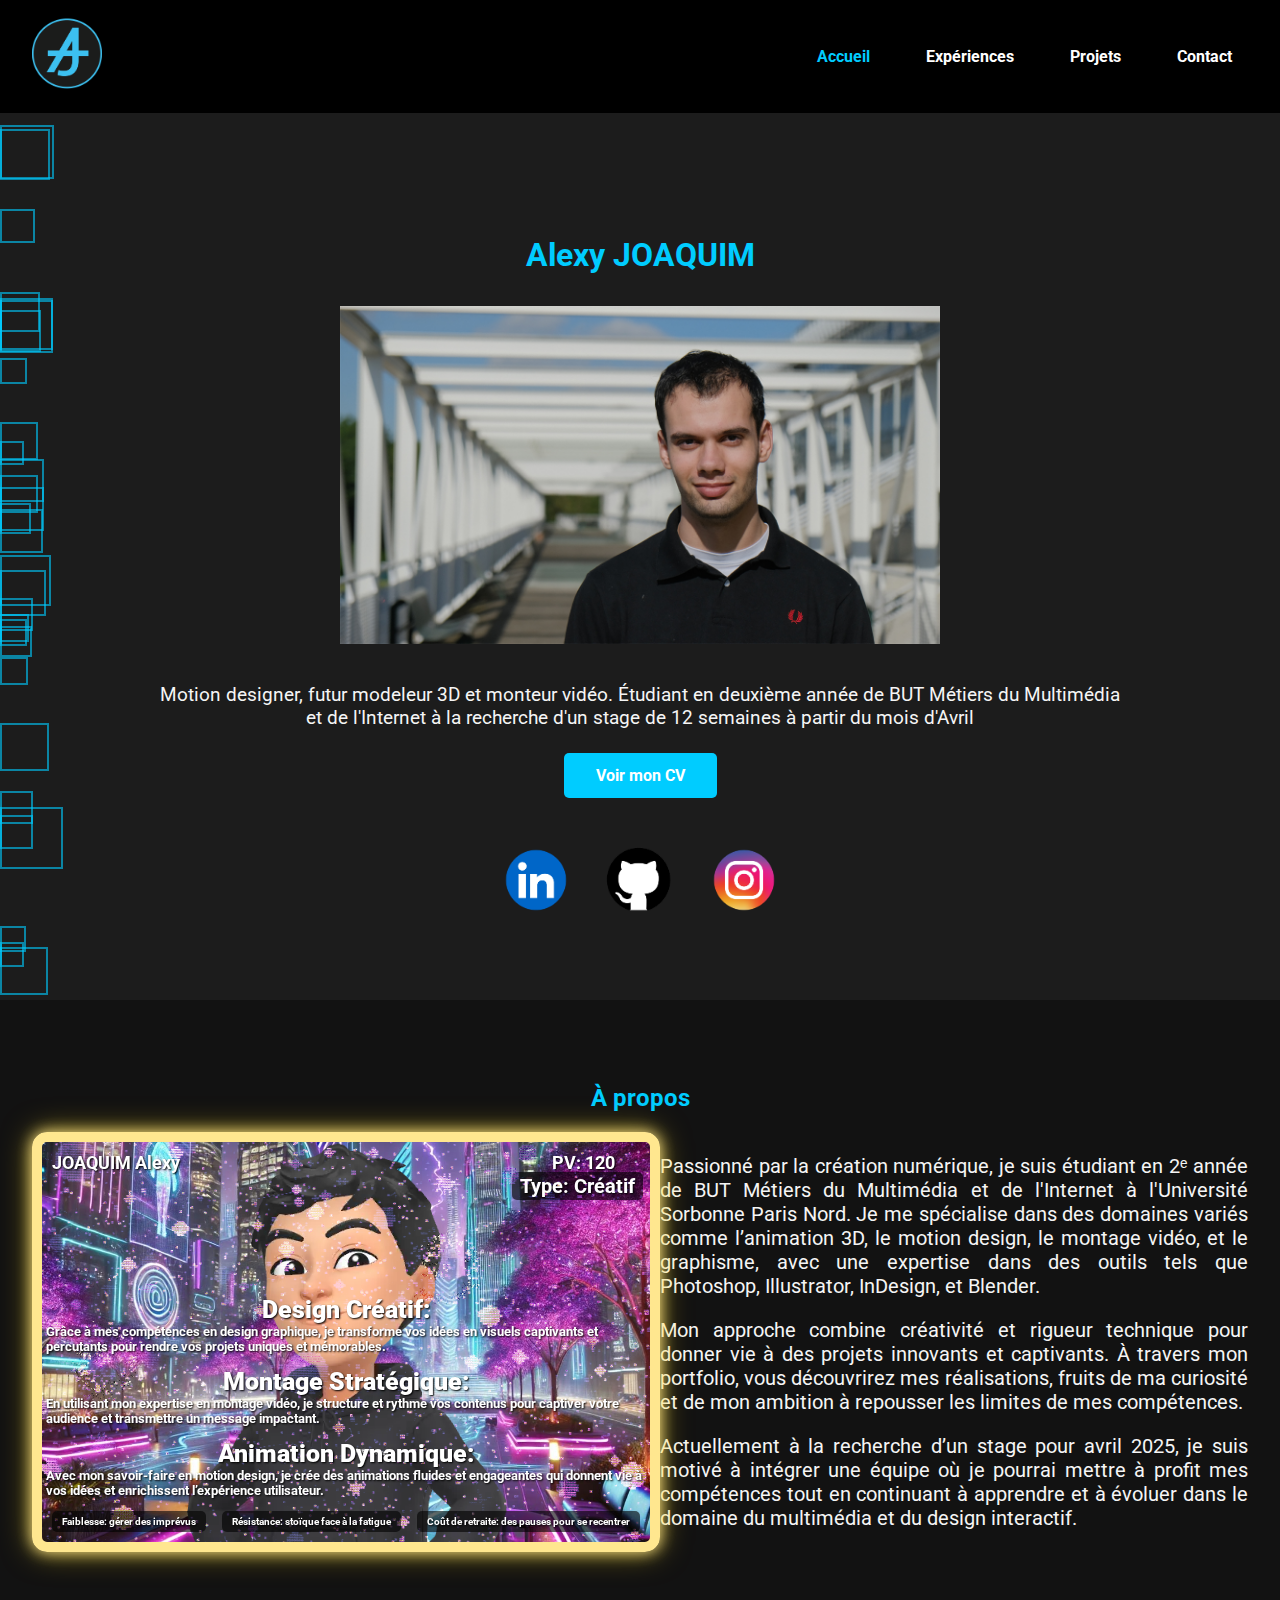
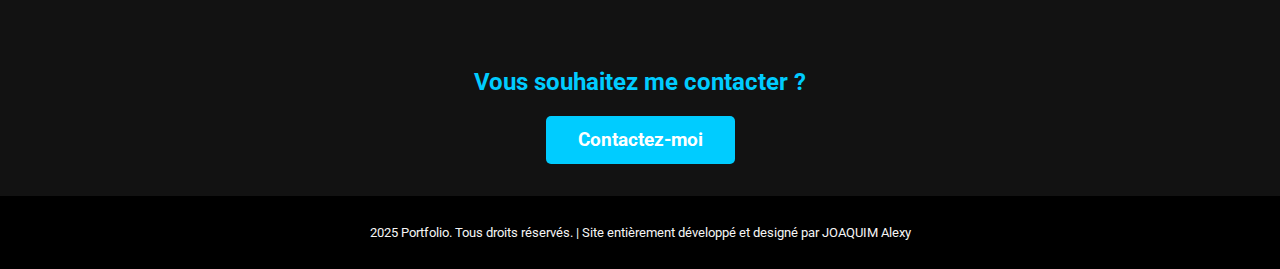
<file: index.html>
<!DOCTYPE html>
<html lang="fr">
<head>
  <meta charset="UTF-8">
  <meta name="viewport" content="width=device-width, initial-scale=1.0">
  <title>Accueil - Portfolio Alexy JOAQUIM</title>
  <link href="https://fonts.googleapis.com/css2?family=Roboto:wght@400;700&display=swap" rel="stylesheet">
  <link rel="stylesheet" href="./css/accueil.css">
</head>
<body>
  <!-- Header -->
  <header>
    <div class="header-container">
        <div class="logo">
        <img src="./img/logo_Alexy.png" alt="Logo Alexy JOAQUIM">
        </div>
        <nav>
        <ul class="nav-links">
            <li><a href="index.html" class="active">Accueil</a></li>
            <li><a href="experiences.html">Expériences</a></li>
            <li><a href="projets.html">Projets</a></li>
            <li><a href="contact.html">Contact</a></li>
        </ul>
        </nav>
        <div class="hamburger">
        <span></span>
        <span></span>
        <span></span>
        </div>
    </div>
   </header>


  <!-- Section Hero -->
  <main>
    <div class="container-section-accueil">
      <section id="hero">
        <div class="animated-squares"></div>
        <div class="hero-content">
          <h1>Alexy JOAQUIM</h1>
          <img id="Alexy" src="./img/Alexy.JPG" alt="Alexy JOAQUIM">
          <p class="presentation">Motion designer, futur modeleur 3D et monteur vidéo.
             Étudiant en deuxième année de BUT Métiers du Multimédia et de l'Internet
             à la recherche d'un stage de 12 semaines à partir du mois d'Avril</p>
          <a href="./pdf/CV_Alexy_JOAQUIM.pdf" target="_blank" class="cta-btn">Voir mon CV</a>
          <div class="social-icons">
            <a href="https://www.linkedin.com/in/alexy-joaquim-reino-950869221/" target="_blank"><img src="./img/linkedin-logo-linkedin-icon-transparent-free-png.webp" alt="LinkedIn"></a>
            <a href="https://github.com/AlexyJoaquim-Reino" target="_blank"><img src="./img/17119660-logo-github-icone-git-hub-avec-texte-sur-fond-blanc-et-noir-gratuit-vectoriel copie.png" alt="GitHub"></a>
            <a href="https://www.instagram.com/joaquim_alexy/" target="_blank"><img src="./img/instagram-logo-instagram-icon-transparent-free-png.webp" alt="ArtStation"></a>
          </div>
        </div>
      </section>
    </div>

    <!-- Section À propos -->
    <section id="about">
      <h2>À propos</h2>
      <div class="about-container">
        <div class="card" id="card">
            <div class="highlight" id="highlight"></div>
            <div class="nom">JOAQUIM Alexy</div>
            <div class="hp">PV: 120</div>
            <div class="type">Type: Créatif</div>
            <img src="./img/Alexy.webp" alt="3D Effect Image">
            <div class="content">
              <p class="paragraphe_carte"><strong>Design Créatif:</strong> Grâce à mes compétences en design graphique, je transforme vos idées en visuels captivants et percutants pour rendre vos projets uniques et mémorables.</p>
              <p class="paragraphe_carte"><strong>Montage Stratégique:</strong> En utilisant mon expertise en montage vidéo, je structure et rythme vos contenus pour captiver votre audience et transmettre un message impactant.</p>
              <p class="paragraphe_carte"><strong>Animation Dynamique:</strong> Avec mon savoir-faire en motion design, je crée des animations fluides et engageantes qui donnent vie à vos idées et enrichissent l’expérience utilisateur.</p>
            </div>
            <div class="stats">
              <span>Faiblesse: gérer des imprévus</span>
              <span>Résistance: stoïque face à la fatigue</span>
              <span>Coût de retraite: des pauses pour se recentrer</span>
            </div>
          </div>
        <div class="container_paragraphe">
            <p class="paragraphe">
                Passionné par la création numérique, je suis étudiant en 2ᵉ année de BUT Métiers du Multimédia et de l'Internet à l'Université 
                Sorbonne Paris Nord. Je me spécialise dans des domaines variés comme l’animation 3D, le motion design, le montage vidéo, et le 
                graphisme, avec une expertise dans des outils tels que Photoshop, Illustrator, InDesign, et Blender.
            </p>

            <p class="paragraphe">
                Mon approche combine créativité et rigueur technique pour donner vie à des projets innovants et captivants. À travers mon 
                portfolio, vous découvrirez mes réalisations, fruits de ma curiosité et de mon ambition à repousser les limites de mes 
                compétences.
            </p>

            <p class="paragraphe">
                Actuellement à la recherche d’un stage pour avril 2025, je suis motivé à intégrer une équipe où je pourrai mettre à profit mes 
                compétences tout en continuant à apprendre et à évoluer dans le domaine du multimédia et du design interactif.
            </p>
        </div>
      </div>
    </section>

    <!-- Section Contact -->
    <section id="contact">
      <h2>Vous souhaitez me contacter ?</h2>
      <a href="contact.html" class="cta-btn">Contactez-moi</a>
    </section>
  </main>

  <!-- Footer -->
  <footer>
    <p id="container_footer">2025 Portfolio. Tous droits réservés. | Site entièrement développé et designé par JOAQUIM Alexy</p>
  </footer>

  <script>
    const card = document.getElementById('card');
    const highlight = document.getElementById('highlight');

    card.addEventListener('mousemove', (e) => {
      const rect = card.getBoundingClientRect();
      const x = e.clientX - rect.left;
      const y = e.clientY - rect.top;
      const rotateX = (y - rect.height / 2) / 10;
      const rotateY = (rect.width / 2 - x) / 10;

      card.style.transform = `perspective(1000px) rotateX(${rotateX}deg) rotateY(${rotateY}deg)`;
      const img = card.querySelector('img');
      img.style.transform = `translate(-50%, -50%) translateZ(30px) rotateX(${rotateX}deg) rotateY(${rotateY}deg)`;

      // Move the highlight effect
      highlight.style.opacity = 1;
      highlight.style.background = `radial-gradient(circle at ${x}px ${y}px, rgba(255, 255, 255, 0.5) 0%, transparent 60%)`;

      // Dynamically change holographic colors
      const hue = (x / rect.width) * 360;
      const lightness = 50 + (y / rect.height) * 20;
      card.style.setProperty('--card-edge', `hsl(${hue}, 100%, ${lightness}%)`);
      card.style.setProperty('--card-glow', `hsl(${hue}, 100%, ${lightness + 10}%)`);
    });

    card.addEventListener('mouseleave', () => {
      card.style.transform = 'perspective(1000px) rotateX(0) rotateY(0)';
      const img = card.querySelector('img');
      img.style.transform = 'translate(-50%, -50%) translateZ(30px) rotateX(0) rotateY(0)';

      // Hide the highlight effect
      highlight.style.opacity = 0;

      // Reset holographic colors
      card.style.setProperty('--card-edge', 'hsl(47, 100%, 78%)');
      card.style.setProperty('--card-glow', 'hsl(175, 100%, 90%)');
    });

   
    document.addEventListener("DOMContentLoaded", () => {
    const sections = document.querySelectorAll(".container-section-accueil, .animated-squares");
    const numSquares = 120; // Nombre total de carrés

    // Fonction pour générer les carrés avec les mêmes propriétés
    function generateSquares(container) {
        container.innerHTML = ""; // Supprime les anciens carrés
        for (let i = 0; i < numSquares; i++) {
            const square = document.createElement("div");

            // Générer une position initiale sur les bords de l’écran
            const isHorizontal = Math.random() > 0.5; // Décide si le carré commence sur un bord horizontal ou vertical
            square.style.top = isHorizontal ? `${Math.random() * 100}%` : `${Math.random() < 0.5 ? 0 : 100}%`;
            square.style.left = isHorizontal ? `${Math.random() < 0.5 ? 0 : 100}%` : `${Math.random() * 100}%`;

            // Taille aléatoire
            const size = Math.random() * 40 + 20; // Entre 20px et 60px
            square.style.width = `${size}px`;
            square.style.height = `${size}px`;

            // Durée et délai d'animation
            square.style.animationDuration = `${Math.random() * 6 + 2}s`; // Entre 5s et 15s
            square.style.animationDelay = `0s`; // Pas de délai pour que tout commence immédiatement

            container.appendChild(square);
        }
    }

    // Observer pour afficher les carrés seulement dans la section visible
    sections.forEach(section => {
        const container = section.querySelector(".animated-squares");

        if (section.classList.contains("container-section-accueil")) {
            // Utilisation d'Intersection Observer pour afficher uniquement si visible
            const observer = new IntersectionObserver(entries => {
                entries.forEach(entry => {
                    if (entry.isIntersecting) {
                        container.style.display = "block"; // Afficher les carrés
                        generateSquares(container); // Générer les carrés
                    } else {
                        container.style.display = "none"; // Cacher les carrés hors de la section
                    }
                });
            }, { threshold: 0.3 });

            observer.observe(section);
        } else {
            // Si ce n’est pas une section spéciale, on génère les carrés immédiatement
            generateSquares(container);
        }
    });
});

      // Sélectionnez les éléments HTML
    const hamburger = document.querySelector('.hamburger');
    const navLinks = document.querySelector('.nav-links');

    // Ajoutez un gestionnaire d'événement pour le clic sur le hamburger
    hamburger.addEventListener('click', () => {
      hamburger.classList.toggle('active');
      navLinks.classList.toggle('active');
    });


  </script>
</body>
</html>
</file>
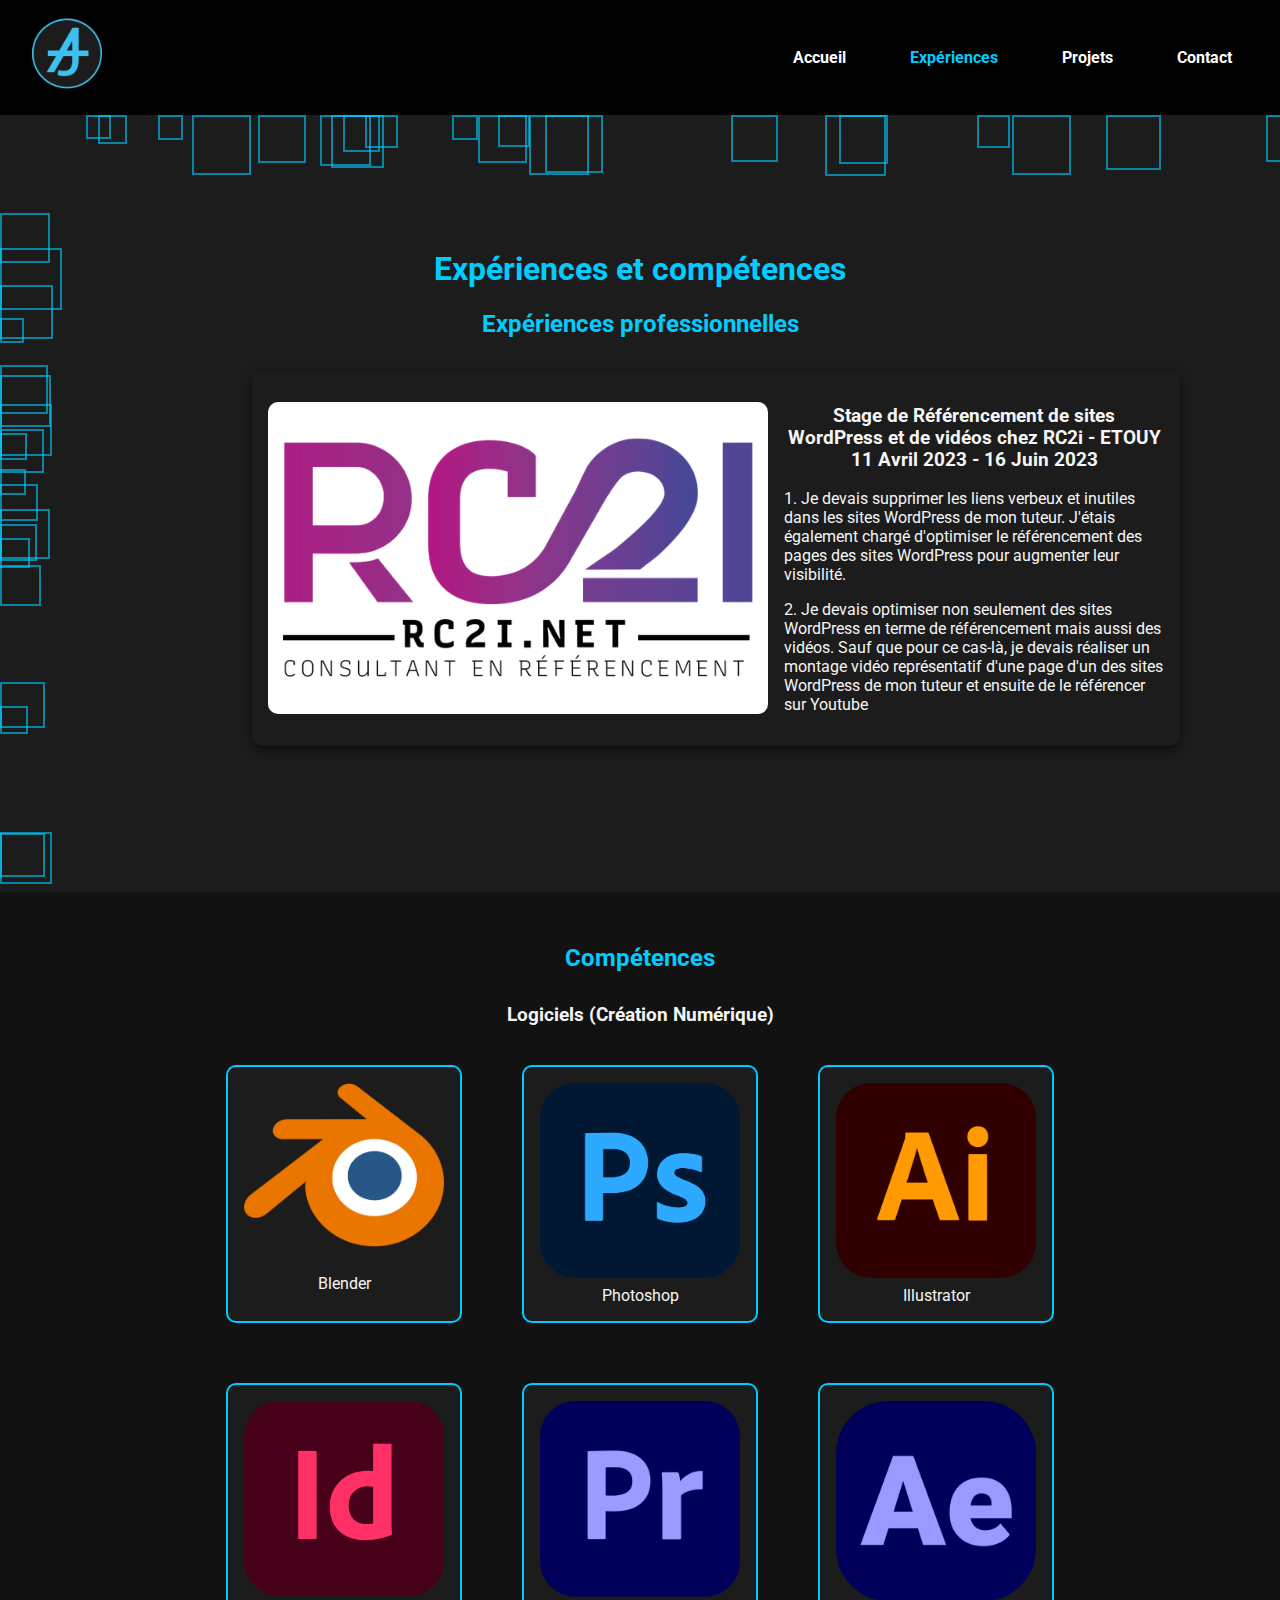
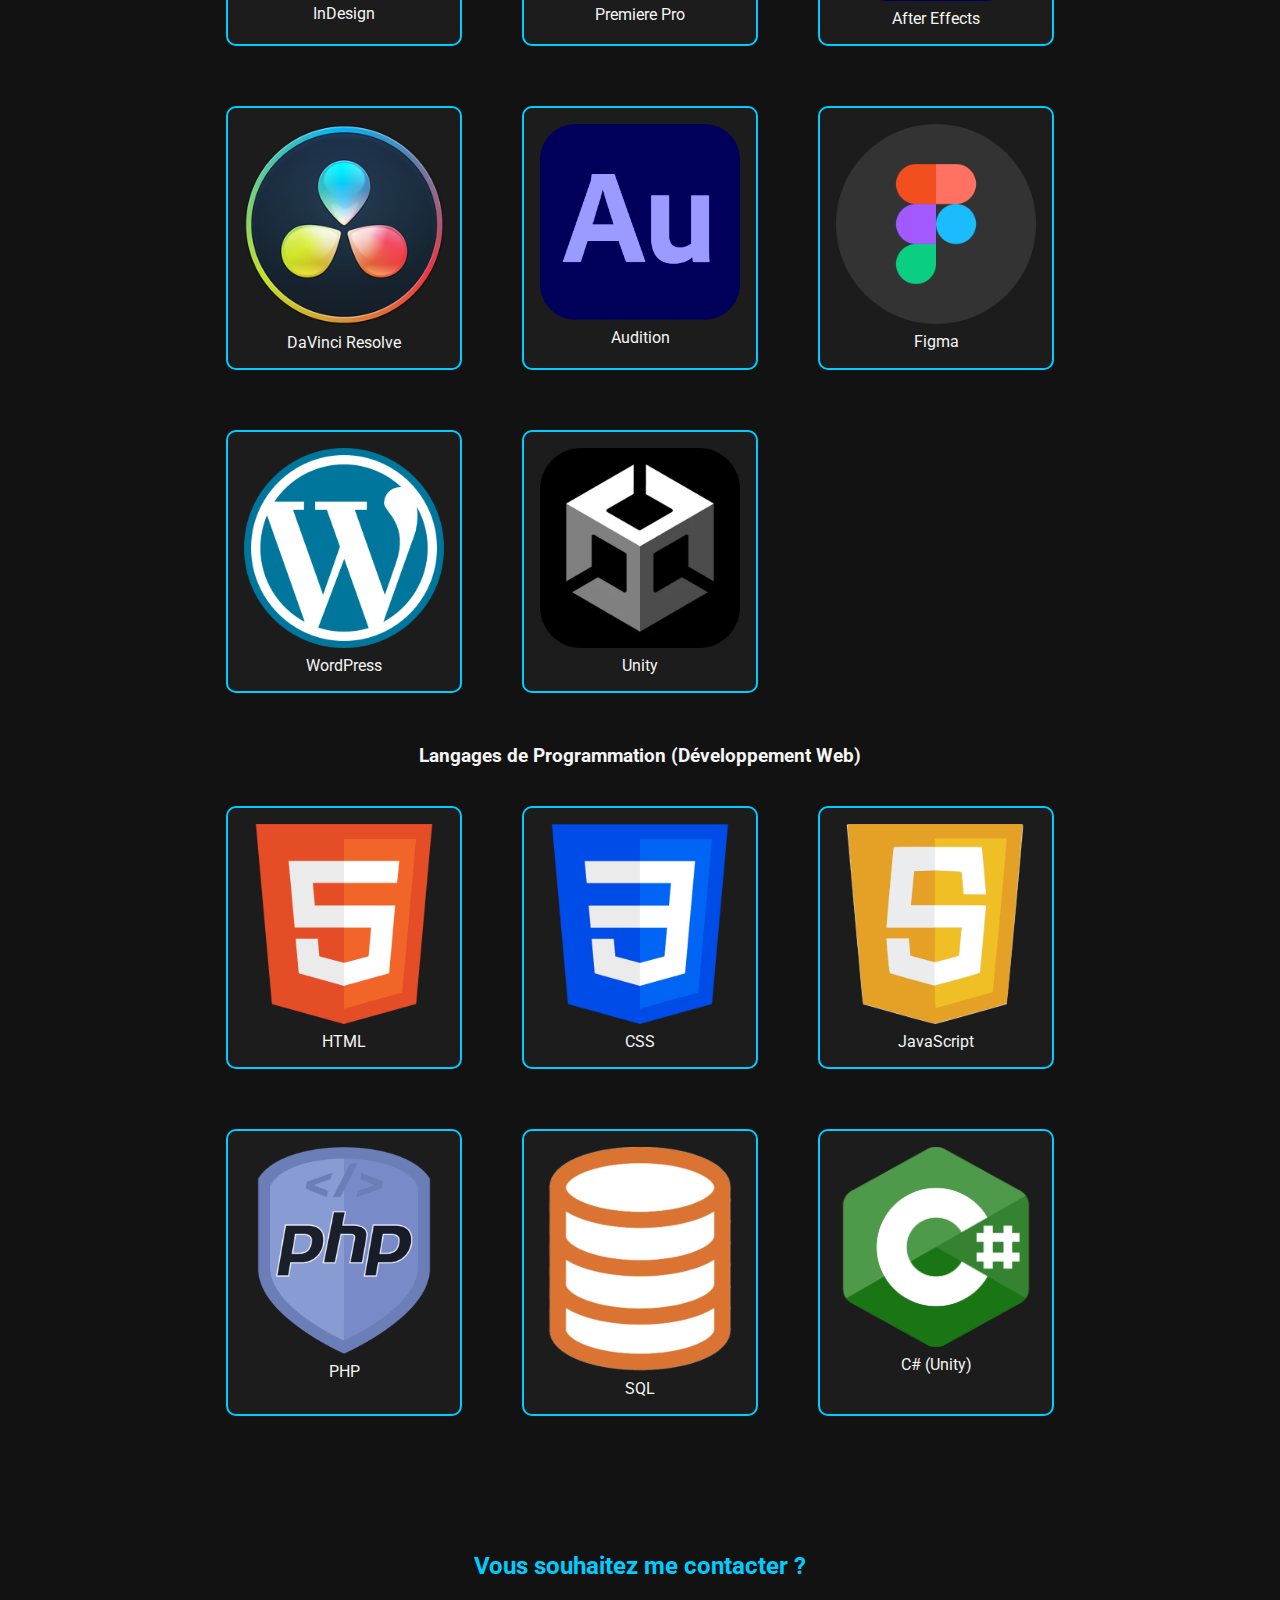
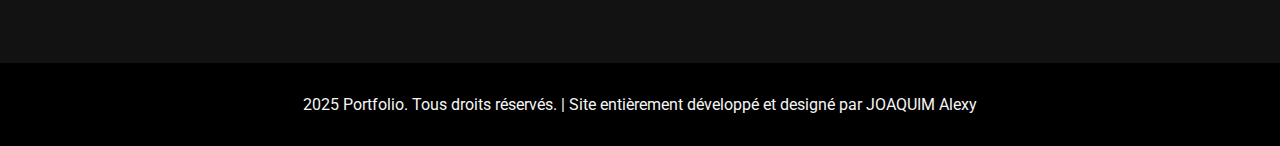
<file: experiences.html>
<!DOCTYPE html>
<html lang="fr">
<head>
  <meta charset="UTF-8">
  <meta name="viewport" content="width=device-width, initial-scale=1.0">
  <title>Expériences - Portfolio Alexy JOAQUIM</title>
  <link href="https://fonts.googleapis.com/css2?family=Roboto:wght@400;700&display=swap" rel="stylesheet">
  <link rel="stylesheet" href="./css/styles.css">
  <link rel="stylesheet" href="./css/experiences.css">
</head>
<body>
  <!-- Header -->
   <header>
    <div class="header-container">
        <div class="logo">
        <a href="./index.html"><img src="./img/logo_Alexy.png" alt="Logo Alexy JOAQUIM"></a>
        </div>
        <nav>
        <ul class="nav-links">
            <li><a href="index.html">Accueil</a></li>
            <li><a href="experiences.html" class="active">Expériences</a></li>
            <li><a href="projets.html">Projets</a></li>
            <li><a href="contact.html">Contact</a></li>
        </ul>
        </nav>
        <div class="hamburger">
        <span></span>
        <span></span>
        <span></span>
        </div>
    </div>
   </header>

  <!-- Section Expériences professionnelles -->
  <main>
    <div class="container-section-experience">
      <section id="experiences">
        <div class="animated-squares">
          <div></div>
          <div></div>
          <div></div>
        </div>
        <h1>Expériences et compétences</h1>
        <div class="experience-section">
          <h2>Expériences professionnelles</h2>
          <div class="experience-card">
            <img class="Logo_RC2i" src="./img/Logo_RC2i.webp" alt="Logo RC2i">
            <div class="paragraphe_stage">
              <h3>Stage de Référencement de sites WordPress et de vidéos chez RC2i - ETOUY
                11 Avril 2023 - 16 Juin 2023</h3>
              <p>1. Je devais supprimer les liens verbeux et inutiles dans les sites WordPress de mon tuteur. J'étais également chargé d'optimiser le 
                référencement des pages des sites WordPress pour augmenter leur visibilité.</p>
              <p>2. Je devais optimiser non seulement des sites WordPress en terme de référencement mais aussi des vidéos. Sauf que pour ce cas-là, 
                je devais réaliser un montage vidéo représentatif d'une page d'un des sites WordPress de mon tuteur et ensuite de le référencer 
                sur Youtube</p>
            </div>
          </div>
        </div>
      </section>
    </div>

      <!-- Section Compétences -->
      <section id="competences">
        <h2>Compétences</h2>

        <!-- Logiciels -->
        <div class="competence-category">
          <h3>Logiciels (Création Numérique)</h3>
          <div class="container">
              <div class="competence-grid">
                <div class="competence-card">
                  <img src="./img/Blender_logo_no_text.svg.png" alt="Blender">
                  <br>
                  <span>Blender</span>
                </div>
                <div class="competence-card">
                  <img src="./img/Adobe_Photoshop_CC_icon.svg.png" alt="Photoshop">
                  <span>Photoshop</span>
                </div>
                <div class="competence-card">
                  <img src="./img/Adobe_Illustrator_CC_icon.svg.png" alt="Illustrator">
                  <span>Illustrator</span>
                </div>
                <div class="competence-card">
                  <img src="./img/Adobe_InDesign_CC_icon.svg.png" alt="InDesign">
                  <span>InDesign</span>
                </div>
                <div class="competence-card">
                  <img src="./img/Adobe_Premiere_Pro_CC_icon.svg.png" alt="Premiere Pro">
                  <span>Premiere Pro</span>
                </div>
                <div class="competence-card">
                  <img src="./img/adobe-after-effects-logo-0.png" alt="After Effects">
                  <span>After Effects</span>
                </div>
                <div class="competence-card">
                  <img src="./img/davinci-resolve-logo.png" alt="DaVinci Resolve">
                  <span>DaVinci Resolve</span>
                </div>
                <div class="competence-card">
                  <img src="./img/images.png" alt="Audition">
                  <span>Audition</span>
                </div>
                <div class="competence-card">
                  <img src="./img/figma_logo_icon_147289.webp" alt="Figma">
                  <span>Figma</span>
                </div>
                <div class="competence-card">
                  <img src="./img/20336199-wordpress-logo-vecteur-wordpress-icone-transparent-png-gratuit-vectoriel.png" alt="WordPress">
                  <span>WordPress</span>
                </div>
                <div class="competence-card">
                  <img src="./img/vtzpl5c9yd181.png" alt="Unity">
                  <span>Unity</span>
                </div>
              </div>
          </div>
        </div>

        <!-- Langages de programmation -->
        <div class="competence-category">
          <h3>Langages de Programmation (Développement Web)</h3>
          <div class="container">
              <div class="competence-grid">
                <div class="competence-card">
                  <img src="./img/HTML5_logo_and_wordmark.svg.png" alt="HTML">
                  <span>HTML</span>
                </div>
                <div class="competence-card">
                  <img src="./img/5968242.png" alt="CSS">
                  <span>CSS</span>
                </div>
                <div class="competence-card">
                  <img src="./img/JavaScript-Logo.png" alt="JavaScript">
                  <span>JavaScript</span>
                </div>
                <div class="competence-card">
                  <img src="./img/PHP-logo.svg.png" alt="PHP">
                  <span>PHP</span>
                </div>
                <div class="competence-card">
                  <img src="./img/SQL.png" alt="SQL">
                  <span>SQL</span>
                </div>
                <div class="competence-card">
                  <img src="./img/csharp2.png" alt="C#">
                  <span>C# (Unity)</span>
                </div>
              </div>
          </div>
        </div>
      </section>
  

    <!-- Section Contact -->
    <section id="contact">
      <h2>Vous souhaitez me contacter ?</h2>
      <a href="contact.html" class="cta-btn">Contactez-moi</a>
    </section>
  </main>

  <!-- Footer -->
  <footer>
    <p>2025 Portfolio. Tous droits réservés. | Site entièrement développé et designé par JOAQUIM Alexy</p>
  </footer>

  <script>
       document.addEventListener("DOMContentLoaded", () => {
    const sections = document.querySelectorAll(".container-section-experience, .animated-squares");
    const numSquares = 70; // Nombre total de carrés

    // Fonction pour générer les carrés avec les mêmes propriétés
    function generateSquares(container) {
        container.innerHTML = ""; // Supprime les anciens carrés
        for (let i = 0; i < numSquares; i++) {
            const square = document.createElement("div");

            // Générer une position initiale sur les bords de l’écran
            const isHorizontal = Math.random() > 0.5; // Décide si le carré commence sur un bord horizontal ou vertical
            square.style.top = isHorizontal ? `${Math.random() * 100}%` : `${Math.random() < 0.5 ? 0 : 100}%`;
            square.style.left = isHorizontal ? `${Math.random() < 0.5 ? 0 : 100}%` : `${Math.random() * 100}%`;

            // Taille aléatoire
            const size = Math.random() * 40 + 20; // Entre 20px et 60px
            square.style.width = `${size}px`;
            square.style.height = `${size}px`;

            // Durée et délai d'animation
            square.style.animationDuration = `${Math.random() * 3 + 1}s`; // Entre 5s et 15s
            square.style.animationDelay = `0s`; // Pas de délai pour que tout commence immédiatement

            container.appendChild(square);
        }
    }

    // Observer pour afficher les carrés seulement dans la section visible
    sections.forEach(section => {
        const container = section.querySelector(".animated-squares");

        if (section.classList.contains("container-section-experience")) {
            // Utilisation d'Intersection Observer pour afficher uniquement si visible
            const observer = new IntersectionObserver(entries => {
                entries.forEach(entry => {
                    if (entry.isIntersecting) {
                        container.style.display = "block"; // Afficher les carrés
                        generateSquares(container); // Générer les carrés
                    } else {
                        container.style.display = "none"; // Cacher les carrés hors de la section
                    }
                });
            }, { threshold: 0.3 });

            observer.observe(section);
        } else {
            // Si ce n’est pas une section spéciale, on génère les carrés immédiatement
            generateSquares(container);
        }
    });
});

  // Sélectionnez les éléments HTML
    const hamburger = document.querySelector('.hamburger');
    const navLinks = document.querySelector('.nav-links');

    // Ajoutez un gestionnaire d'événement pour le clic sur le hamburger
    hamburger.addEventListener('click', () => {
      hamburger.classList.toggle('active');
      navLinks.classList.toggle('active');
    });



  </script>
</body>
</html>
</file>
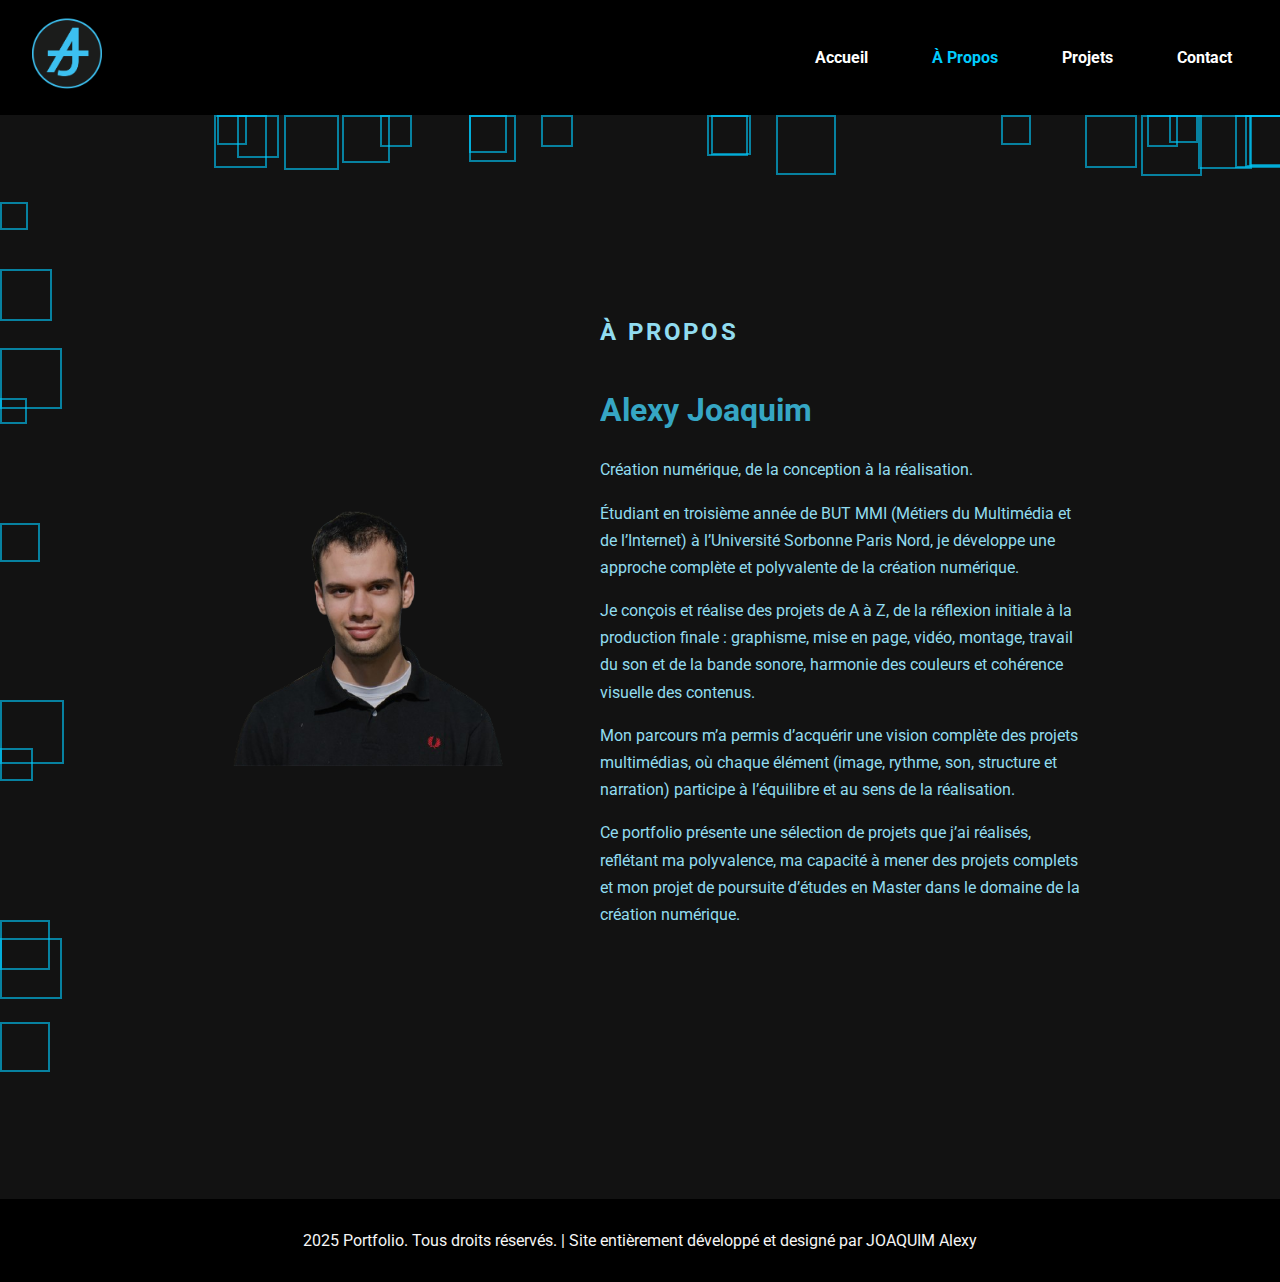
<file: à_propos.html>
<!DOCTYPE html>
<html lang="fr">
<head>
  <meta charset="UTF-8">
  <meta name="viewport" content="width=device-width, initial-scale=1.0">
  <title>À Propos - Portfolio Alexy JOAQUIM</title>
  <link href="https://fonts.googleapis.com/css2?family=Roboto:wght@400;700&display=swap" rel="stylesheet">
  <link rel="stylesheet" href="./css/styles.css">
  <link rel="stylesheet" href="./css/à_propos.css">
</head>
<body>
  <!-- Header -->
   <header>
    <div class="header-container">
        <div class="logo">
        <a href="./index.html"><img src="./img/logo_Alexy.png" alt="Logo Alexy JOAQUIM"></a>
        </div>
        <nav>
        <ul class="nav-links">
            <li><a href="index.html">Accueil</a></li>
            <li><a href="à_propos.html" class="active">À Propos</a></li>
            <li><a href="projets.html">Projets</a></li>
            <li><a href="contact.html">Contact</a></li>
        </ul>
        </nav>
        <div class="hamburger">
        <span></span>
        <span></span>
        <span></span>
        </div>
    </div>
   </header>

    <main>
        <section class="container-section-accueil about-section">
            <div class="animated-squares">
                <div></div>
                <div></div>
                <div></div>
            </div>

            <div class="about-content-wrapper">
            <!-- Colonne gauche : photo -->
            <div class="about-photo">
                <img src="./img/Alexy_sans_fond.png" alt="Alexy JOAQUIM">
            </div>

            <!-- Colonne droite : texte -->
            <div class="about-text">
                <h1 class="about-title">À PROPOS</h1>

                <p class="about-meta">
                <strong>Alexy Joaquim </strong></p>
                
                <p class="about-description">Création numérique, de la conception à la réalisation.</p>

                <p class="about-description">Étudiant en troisième année de BUT MMI (Métiers du Multimédia et de 
                l’Internet) à l’Université Sorbonne Paris Nord, je développe une approche complète et polyvalente 
                de la création numérique.</p>

                <p class="about-description">
                Je conçois et réalise des projets de A à Z, de la réflexion initiale à la production finale : 
                graphisme, mise en page, vidéo, montage, travail du son et de la bande sonore, harmonie des couleurs
                et cohérence visuelle des contenus.</p>

                <p class="about-description">
                Mon parcours m’a permis d’acquérir une vision complète des projets multimédias, où chaque élément 
                (image, rythme, son, structure et narration) participe à l’équilibre et au sens de la réalisation.</p>

                <p class="about-description">
                Ce portfolio présente une sélection de projets que j’ai réalisés, reflétant ma polyvalence, ma 
                capacité à mener des projets complets et mon projet de poursuite d’études en Master dans le domaine 
                de la création numérique.</p>
            </div>
            </div>
        </section>
    </main>


  <!-- Footer -->
  <footer>
    <p>2025 Portfolio. Tous droits réservés. | Site entièrement développé et designé par JOAQUIM Alexy</p>
  </footer>


    <script>
        document.addEventListener("DOMContentLoaded", () => {
        const sections = document.querySelectorAll(".container-section-accueil");
        const numSquares = 70;

        function generateSquares(container) {
            if (!container) return;                 // ✅ protection
            container.innerHTML = "";
            for (let i = 0; i < numSquares; i++) {
            const square = document.createElement("div");

            const isHorizontal = Math.random() > 0.5;
            square.style.top = isHorizontal ? `${Math.random() * 100}%` : `${Math.random() < 0.5 ? 0 : 100}%`;
            square.style.left = isHorizontal ? `${Math.random() < 0.5 ? 0 : 100}%` : `${Math.random() * 100}%`;

            const size = Math.random() * 40 + 20;
            square.style.width = `${size}px`;
            square.style.height = `${size}px`;

            square.style.animationDuration = `${Math.random() * 3 + 1}s`;
            square.style.animationDelay = `0s`;

            container.appendChild(square);
            }
        }

        sections.forEach(section => {
            const container = section.querySelector(".animated-squares");
            if (!container) return;                 // ✅ protection

            const observer = new IntersectionObserver(entries => {
            entries.forEach(entry => {
                if (entry.isIntersecting) {
                container.style.display = "block";
                generateSquares(container);
                } else {
                container.style.display = "none";
                }
            });
            }, { threshold: 0.3 });

            observer.observe(section);
        });

        // Hamburger (protégé aussi)
        const hamburger = document.querySelector('.hamburger');
        const navLinks = document.querySelector('.nav-links');

        if (hamburger && navLinks) {
            hamburger.addEventListener('click', () => {
            hamburger.classList.toggle('active');
            navLinks.classList.toggle('active');
            });
        }
        });
    </script>

</body>
</html>
</file>
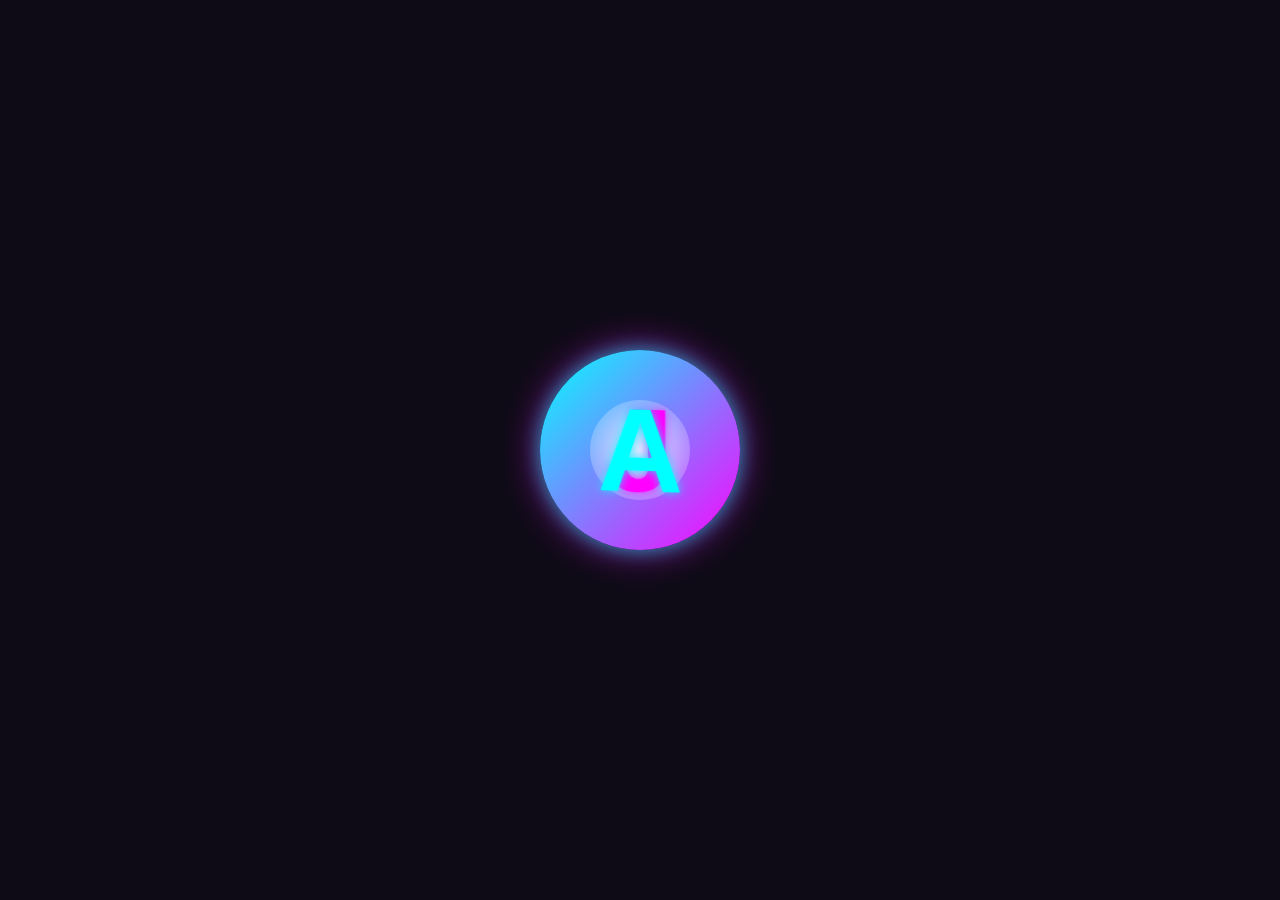
<file: carte interactive pkm/logo.html>
<!DOCTYPE html>
<html lang="en">
<head>
  <meta charset="UTF-8">
  <meta name="viewport" content="width=device-width, initial-scale=1.0">
  <title>Fused Logo - AJ</title>
  <style>
    body {
      display: flex;
      justify-content: center;
      align-items: center;
      height: 100vh;
      background-color: #0e0b16;
      margin: 0;
      font-family: Arial, sans-serif;
    }

    .logo {
      position: relative;
      width: 200px;
      height: 200px;
      background: linear-gradient(135deg, #0ff, #f0f);
      border-radius: 50%;
      display: flex;
      justify-content: center;
      align-items: center;
      box-shadow: 0 0 20px rgba(0, 255, 255, 0.6), 0 0 40px rgba(240, 15, 255, 0.6);
      overflow: hidden;
      transform: perspective(800px) rotateX(0deg) rotateY(0deg);
      transition: transform 0.5s;
    }

    .logo:hover {
      transform: perspective(800px) rotateX(15deg) rotateY(15deg);
    }

    .letters {
      position: relative;
      font-size: 120px;
      font-weight: bold;
      color: white;
      display: flex;
      justify-content: center;
      align-items: center;
      text-shadow: 0 4px 10px rgba(0, 0, 0, 0.4);
    }

    .letters .a {
      position: absolute;
      transform: rotateX(-10deg) rotateY(-10deg);
      z-index: 2;
      color: #0ff;
      text-shadow: 0 0 10px rgba(0, 255, 255, 0.8);
    }

    .letters .j {
      position: absolute;
      transform: rotateX(10deg) rotateY(10deg);
      z-index: 1;
      color: #f0f;
      text-shadow: 0 0 10px rgba(240, 15, 255, 0.8);
    }

    .fusion {
      position: absolute;
      width: 100px;
      height: 100px;
      background: radial-gradient(circle, rgba(255, 255, 255, 0.8), transparent);
      border-radius: 50%;
      animation: pulse 2s infinite;
      z-index: 0;
    }

    @keyframes pulse {
      0%, 100% {
        transform: scale(1);
        opacity: 0.7;
      }
      50% {
        transform: scale(1.2);
        opacity: 1;
      }
    }
  </style>
</head>
<body>
  <div class="logo">
    <div class="fusion"></div>
    <div class="letters">
      <span class="a">A</span>
      <span class="j">J</span>
    </div>
  </div>
</body>
</html>
</file>
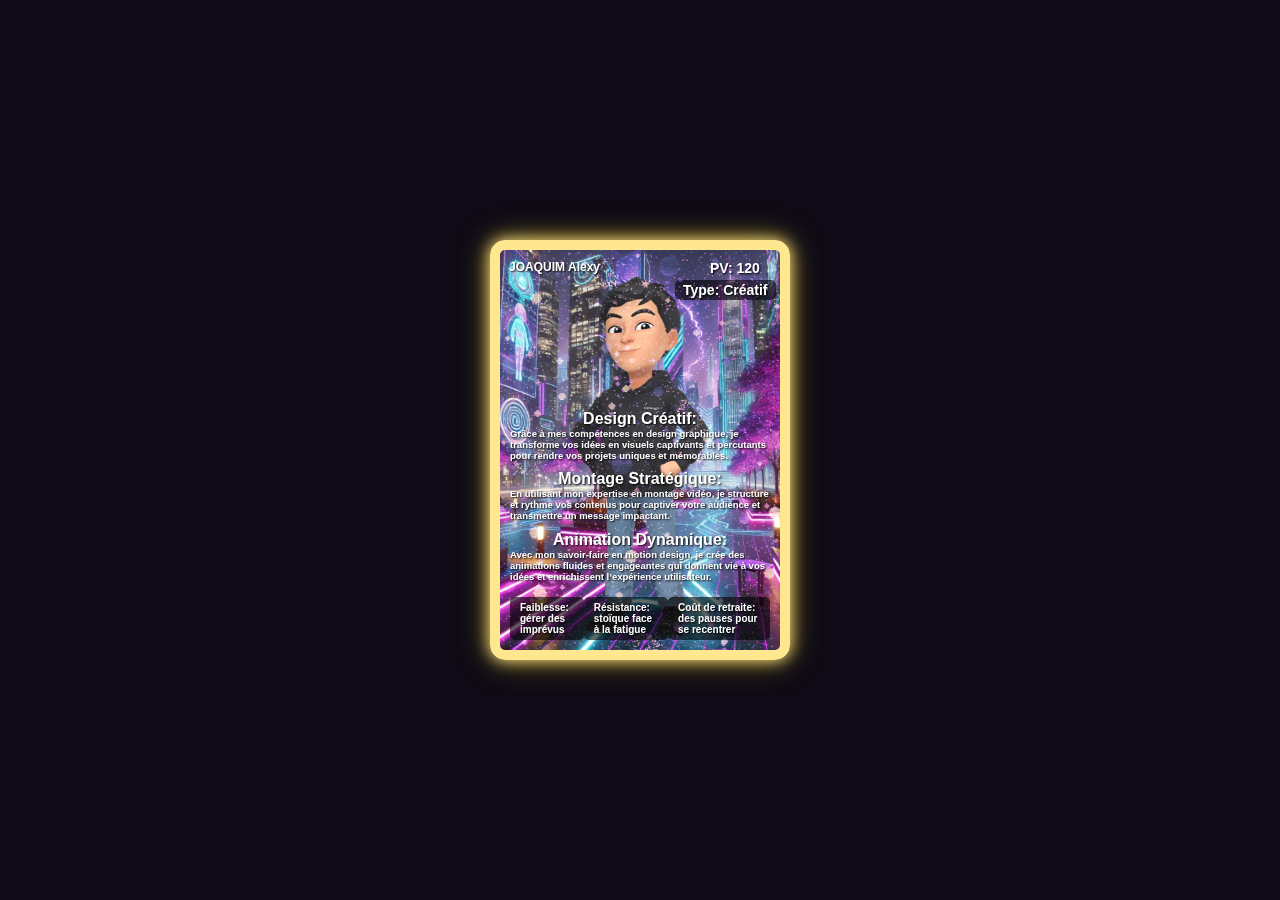
<file: carte interactive pkm/test_carte_interactive.html>
<!DOCTYPE html>
<html lang="fr">
<head>
  <meta charset="UTF-8">
  <meta name="viewport" content="width=device-width, initial-scale=1.0">
  <title>Holographic Pokémon Cards</title>
  <style>
    :root {
      --card-aspect: 0.718;
      --card-radius: 15px;
      --card-edge: hsl(47, 100%, 78%);
      --card-back: url('DALL.jpg');
      --card-glow: hsl(175, 100%, 90%);
      --sunpillar-1: hsl(2, 100%, 73%);
      --sunpillar-2: hsl(53, 100%, 69%);
      --sunpillar-3: hsl(93, 100%, 69%);
      --sunpillar-4: hsl(176, 100%, 49%);
      --sunpillar-5: hsl(228, 100%, 74%);
      --sunpillar-6: hsl(283, 100%, 73%);
    }

    body {
      display: flex;
      justify-content: center;
      align-items: center;
      height: 100vh;
      background-color: #0e0b16;
      margin: 0;
      font-family: Arial, sans-serif;
      overflow: hidden;
    }

    .card {
      position: relative;
      width: 300px;
      height: 420px;
      background: var(--card-back) no-repeat center center;
      background-size: cover;
      opacity: 1;
      border-radius: var(--card-radius);
      border: 10px solid var(--card-edge);
      box-shadow: 0 0 15px var(--card-edge), 0 0 30px rgba(255, 215, 0, 0.5);
      display: flex;
      flex-direction: column;
      justify-content: flex-start;
      align-items: center;
      color: white;
      font-size: 12px;
      font-weight: bold;
      transform: perspective(1000px) rotateX(0) rotateY(0);
      transition: transform 0.1s ease-out;
      overflow: hidden;
      padding: 10px;
      box-sizing: border-box;
    }

    .card:before {
      content: "";
      position: absolute;
      top: 0;
      left: 0;
      width: 100%;
      height: 100%;
      background: url('cosmos-middle-trans.png') no-repeat center center;
      background-size: cover;
      mix-blend-mode: screen;
      opacity: 1;
      pointer-events: none;
      z-index: 2;
      border-radius: var(--card-radius);
      transition: background 0.2s ease-out;
    }

    .card:after {
      content: "";
      position: absolute;
      top: 0;
      left: 0;
      width: 100%;
      height: 100%;
      background: url('cosmos-top-trans.png') no-repeat center center;
      background-size: cover;
      mix-blend-mode: overlay;
      opacity: 1;
      pointer-events: none;
      z-index: 3;
      border-radius: var(--card-radius);
      transition: background 0.2s ease-out;
    }

    .highlight {
      position: absolute;
      top: 0;
      left: 0;
      width: 100%;
      height: 100%;
      background: radial-gradient(circle, rgba(255, 255, 255, 0.5) 0%, transparent 60%);
      pointer-events: none;
      z-index: 4;
      opacity: 0;
      border-radius: var(--card-radius);
      transition: opacity 0.2s ease;
    }

    .card img {
      position: absolute;
      top: 45%;
      left: 50%;
      width: 130%;
      height: auto;
      transform: translate(-50%, -50%) translateZ(30px);
      z-index: 1;
      transition: transform 0.1s ease-out;
    }

    .card .content {
      position: relative;
      z-index: 5;
      margin-top: 140px;
      color: white;
      text-shadow: 1px 1px 2px black;
    }

    .stats {
      position: absolute;
      bottom: 10px;
      left: 10px;
      right: 10px;
      font-size: 10px;
      color: white;
      text-shadow: 1px 1px 2px black;
      display: flex;
      justify-content: space-between;
      align-items: center;
      z-index: 5;
    }

    .stats span {
      background: rgba(0, 0, 0, 0.6);
      padding: 5px 10px;
      border-radius: 5px;
    }

    span {
      font-size: 10px;
    }
    .hp {
      position: absolute;
      top: 10px;
      left: 210px;
      font-size: 14px;
      color: white;
      text-shadow: 1px 1px 2px black;
    }

    strong {
      font-size: 16px;
      display: flex;
      justify-content: center;
    }

    p {
      font-size: 9.5px;
    }

    .type {
      position: absolute;
      top: 30px;
      left: 175px;
      font-size: 14px;
      color: white;
      text-shadow: 1px 1px 2px black;
      background: rgba(0, 0, 0, 0.6);
      padding: 2px 8px;
      border-radius: 5px;
    }

    .nom {
      position: absolute;
      right: 180px;
      z-index: 5;
      color: white;
      text-shadow: 1px 1px 2px black;
    }
  </style>
</head>
<body>
  <div class="card" id="card">
    <div class="highlight" id="highlight"></div>
    <div class="nom">JOAQUIM Alexy</div>
    <div class="hp">PV: 120</div>
    <div class="type">Type: Créatif</div>
    <img src="Alexy.webp" alt="3D Effect Image">
    <div class="content">
      <p><strong>Design Créatif:</strong> Grâce à mes compétences en design graphique, je transforme vos idées en visuels captivants et percutants pour rendre vos projets uniques et mémorables.</p>
      <p><strong>Montage Stratégique:</strong> En utilisant mon expertise en montage vidéo, je structure et rythme vos contenus pour captiver votre audience et transmettre un message impactant.</p>
      <p><strong>Animation Dynamique:</strong> Avec mon savoir-faire en motion design, je crée des animations fluides et engageantes qui donnent vie à vos idées et enrichissent l’expérience utilisateur.</p>
    </div>
    <div class="stats">
      <span>Faiblesse: gérer des imprévus</span>
      <span>Résistance: stoïque face à la fatigue</span>
      <span>Coût de retraite: des pauses pour se recentrer</span>
    </div>
  </div>

  <script>
    const card = document.getElementById('card');
    const highlight = document.getElementById('highlight');

    card.addEventListener('mousemove', (e) => {
      const rect = card.getBoundingClientRect();
      const x = e.clientX - rect.left;
      const y = e.clientY - rect.top;
      const rotateX = (y - rect.height / 2) / 10;
      const rotateY = (rect.width / 2 - x) / 10;

      card.style.transform = `perspective(1000px) rotateX(${rotateX}deg) rotateY(${rotateY}deg)`;
      const img = card.querySelector('img');
      img.style.transform = `translate(-50%, -50%) translateZ(30px) rotateX(${rotateX}deg) rotateY(${rotateY}deg)`;

      // Move the highlight effect
      highlight.style.opacity = 1;
      highlight.style.background = `radial-gradient(circle at ${x}px ${y}px, rgba(255, 255, 255, 0.5) 0%, transparent 60%)`;

      // Dynamically change holographic colors
      const hue = (x / rect.width) * 360;
      const lightness = 50 + (y / rect.height) * 20;
      card.style.setProperty('--card-edge', `hsl(${hue}, 100%, ${lightness}%)`);
      card.style.setProperty('--card-glow', `hsl(${hue}, 100%, ${lightness + 10}%)`);
    });

    card.addEventListener('mouseleave', () => {
      card.style.transform = 'perspective(1000px) rotateX(0) rotateY(0)';
      const img = card.querySelector('img');
      img.style.transform = 'translate(-50%, -50%) translateZ(30px) rotateX(0) rotateY(0)';

      // Hide the highlight effect
      highlight.style.opacity = 0;

      // Reset holographic colors
      card.style.setProperty('--card-edge', 'hsl(47, 100%, 78%)');
      card.style.setProperty('--card-glow', 'hsl(175, 100%, 90%)');
    });
  </script>
</body>
</html>
</file>
<file: css/accueil.css>
/* Général */
body {
    font-family: 'Roboto', sans-serif;
    margin: 0;
    background: #121212;
    color: #f5f5f5;
  }
  
  /* Header */
/* Header */
header {
  background: #000;
  padding: 1rem 2rem;
  position: fixed;
  width: 100%;
  z-index: 1000;
  display: flex;
  flex-direction: row;
  justify-content: space-between;
  align-items: center;
  box-sizing: border-box;
}

.header-container {
  display: flex;
  align-items: center;
  justify-content: space-between;
  width: 100%;
}


/* Logo */
.logo img {
  width: 150px;
}

/* Navigation */
nav ul {
  list-style: none;
  display: flex;
  gap: 1rem;
}

nav ul li a {
  color: white;
  text-decoration: none;
  font-size: 1rem;
  padding: 0.5rem 1rem;
  transition: background 0.3s;
}


/* Hamburger menu (hidden by default) */
.hamburger {
  display: none;
  flex-direction: column;
  cursor: pointer;
}

.hamburger span {
  height: 3px;
  width: 25px;
  background: white;
  margin: 5px 0;
  transition: all 0.3s ease-in-out;
}

/* Mobile styles */
@media (max-width: 768px) {
  .nav-links {
    display: none;
    flex-direction: column;
    position: absolute;
    top: 100%;
    right: 0;
    background: #000;
    width: 100%;
    text-align: center;
    padding: 20px 0;
  }

  .nav-links.active {
    display: flex;
  }

  .nav-links li {
    margin: 10px 0;
  }

  .hamburger {
    display: flex;
  }

  .hamburger.active span:nth-child(1) {
    transform: rotate(45deg) translate(5px, 5px);
    position:relative;
    top:11px;
  }

  .hamburger.active span:nth-child(2) {
    opacity: 0;
  }

  .hamburger.active span:nth-child(3) {
    transform: rotate(-45deg) translate(5px, -5px);
  }
}

 
  .logo img {
    width: 70px;
    height:auto;
  }
  
  nav ul {
    display: flex;
    gap: 1.5rem;
    list-style: none;
    margin: 0;
    padding: 0;
  }
  
  nav a {
    text-decoration: none;
    color: #fff;
    font-weight: bold;
    transition: color 0.3s;
  }
  
  nav a:hover,
  nav a.active {
    color: #00ccff;
  }
  
  /* Hero Section */
  #hero {
    display: flex;
    flex-direction: column;
    align-items: center;
    justify-content: flex-end;
    height: 100vh;
    text-align: center;
    background: #1c1c1c;
    
  }
  
  #Alexy {
    width:600px;
    height:auto;
    z-index: 2;
  }

  .presentation {
    width:75vw;
  }

  a {
    color:#00ccff;
  }

  .hero-content {
    position: relative; /* Nécessaire pour activer z-index */
    z-index: 2; 
    text-align: center; 
  }

  .hero-content img {
    width: 150px;
    height: auto;
    margin: 1rem 0;
    z-index:2;
  }
  
  .hero-content h1 {
    font-size: 2rem;
    margin-bottom: 1rem;
    color: #00ccff;
  }
  
  .hero-content p {
    font-size: 1.2rem;
    margin-bottom: 1.5rem;
  }
  
  /* Centrer le contenu du hero-content sur mobile */
@media (max-width: 768px) {

  .card img {
    top: 0%; /* Positionne l’image en haut */
    transform: translate(-50%, 0); /* Ajuste le centrage horizontalement */
    height: auto; /* Pour éviter que l’image soit étirée */
    object-fit: contain; /* Empêche que l’image soit coupée */
    width:80%;
}

  #hero {
    height:120vh;
  }

  .hero-content {
    position: relative;
    z-index: 2;
    text-align: center;
    display: flex;
    flex-direction: column;
    align-items: center;
    justify-content: center;
    height: 100vh; /* Occupe toute la hauteur de l'écran */
    margin: 0 auto; /* Centre horizontalement */
  }

  .hero-content img {
    max-width: 80%; /* Adapte la taille de l'image à l'écran */
    height: auto;
  }

  .hero-content p {
    margin: 10px 0;
  }

  .hero-content .cta-btn {
    margin-top: 15px;
  }
}

  .cta-btn {
    display: inline-block;
    padding: 0.8rem 2rem;
    background: #00ccff;
    color: white;
    font-weight: bold;
    text-decoration: none;
    border-radius: 5px;
    transition: background 0.3s;
  }
  
  .cta-btn:hover {
    background: #0088cc;
  }
  
  .social-icons {
    gap: 1rem;
    margin-top: 1rem;
  }
  
  .social-icons img {
    width: 100px;
    height: auto;
  }
  
  /* Conteneur des carrés */

.container-section-accueil {
  position: relative; /* Définit un cadre pour les carrés */
  overflow: hidden; /* Empêche les carrés de dépasser */
  padding: 50px 20px;
}

.animated-squares {
  position: absolute; /* Position absolue à l'intérieur de .container-section-realisations */
  top: 0;
  left: 0;
  width: 100%;
  height: 100%;
  display: none; /* Caché par défaut */
  pointer-events: none; /* Empêche les carrés d'interférer avec le texte */
  z-index: 0; /* Place les carrés derrière le texte */
}

.animated-squares div {
  position: absolute;
  background: none;
  animation: moveSquare 10s infinite linear;
}


@keyframes moveSquare {
  0% {
      transform: translate(0, 0) rotate(0deg);
  }
  100% {
      transform: translate(450px, 450px) rotate(180deg); /* Augmente la distance */
      opacity:1;
  }
}

.container-section-accueil {
    background-color:#1c1c1c;
  }

.animated-squares div {
  position: absolute;
  width: 50px;
  height: 50px;
  background: none; /* Pas de fond */
  border: 2px solid rgba(0, 204, 255, 0.6); /* Contour bleu */
  animation: move-and-rotate 15s linear infinite;
}

/* Animation avec rotation et déplacement */
@keyframes move-and-rotate {
  0% {
    transform: translate(0, 0) rotate(0deg) scale(1);
    opacity: 0.5; /* Commence semi-transparent */
  }
  50% {
    transform: translate(50vw, 50vh) rotate(180deg) scale(1.2);
    opacity: 1; /* Devient complètement opaque au milieu */
  }
  100% {
    transform: translate(100vw, 100vh) rotate(360deg) scale(0.8);
    opacity: 0; /* Disparaît doucement */
  }
}

/* Différents carrés avec des délais et tailles */
.animated-squares div:nth-child(1) {
  top: 10%;
  left: 20%;
  animation-duration: 8s;
}

.animated-squares div:nth-child(2) {
  top: 50%;
  left: 40%;
  animation-duration: 10s;
}

.animated-squares div:nth-child(3) {
  top: 70%;
  left: 60%;
  animation-duration: 12s;
}

  /* À propos */

  :root {
    --card-aspect: 0.718;
    --card-radius: 15px;
    --card-edge: hsl(47, 100%, 78%);
    --card-back: url('../img/DALL.jpg');
    --card-glow: hsl(175, 100%, 90%);
    --sunpillar-1: hsl(2, 100%, 73%);
    --sunpillar-2: hsl(53, 100%, 69%);
    --sunpillar-3: hsl(93, 100%, 69%);
    --sunpillar-4: hsl(176, 100%, 49%);
    --sunpillar-5: hsl(228, 100%, 74%);
    --sunpillar-6: hsl(283, 100%, 73%);
  }

  .card {
    position: relative;
    height: 420px;
    background: var(--card-back) no-repeat center center;
    background-size: cover;
    opacity: 1;
    border-radius: var(--card-radius);
    border: 10px solid var(--card-edge);
    box-shadow: 0 0 15px var(--card-edge), 0 0 30px rgba(255, 215, 0, 0.5);
    display: flex;
    flex-direction: column;
    justify-content: flex-start;
    align-items: center;
    color: white;
    font-size: 12px;
    font-weight: bold;
    transform: perspective(1000px) rotateX(0) rotateY(0);
    transition: transform 0.1s ease-out;
    overflow: hidden;
    padding: 10px;
    box-sizing: border-box;
  }

  .card:before {
    content: "";
    position: absolute;
    top: 0;
    left: 0;
    width: 100%;
    height: 100%;
    background: url('../img/cosmos-middle-trans.png') no-repeat center center;
    background-size: cover;
    mix-blend-mode: screen;
    opacity: 1;
    pointer-events: none;
    z-index: 2;
    border-radius: var(--card-radius);
    transition: background 0.2s ease-out;
  }

  .card:after {
    content: "";
    position: absolute;
    top: 0;
    left: 0;
    width: 100%;
    height: 100%;
    background: url('../img/cosmos-top-trans.png') no-repeat center center;
    background-size: cover;
    mix-blend-mode: overlay;
    opacity: 1;
    pointer-events: none;
    z-index: 3;
    border-radius: var(--card-radius);
    transition: background 0.2s ease-out;
  }

  .highlight {
    position: absolute;
    top: 0;
    left: 0;
    width: 100%;
    height: 100%;
    background: radial-gradient(circle, rgba(255, 255, 255, 0.5) 0%, transparent 60%);
    pointer-events: none;
    z-index: 4;
    opacity: 0;
    border-radius: var(--card-radius);
    transition: opacity 0.2s ease;
  }

  .card img {
    position: absolute;
    top: 90%;
    left: 50%;
    transform: translate(-50%, -50%);
    width: 140%;
    height: 100%;
    object-fit: cover; /* Remplit la carte en coupant légèrement l’image si nécessaire */
}



  .card .content {
    position: relative;
    z-index: 5;
    margin-top: 130px;
    color: white;
    text-shadow: 1px 1px 2px black;
  }

  .stats {
    position: absolute;
    bottom: 10px;
    left: 10px;
    right: 10px;
    font-size: 10px;
    color: white;
    text-shadow: 1px 1px 2px black;
    display: flex;
    justify-content: space-between;
    align-items: center;
    z-index: 5;
  }

  .stats span {
    background: rgba(0, 0, 0, 0.6);
    padding: 5px 10px;
    border-radius: 5px;
  }

  span {
    font-size: 10px;
  }

  .hp {
    position: absolute;
    top: 10px;
    left: 510px;
    font-size: 18px;
    color: white;
    text-shadow: 1px 1px 2px black;
  }

  strong {
    font-size: 25px;
    display: flex;
    justify-content: center;
  }

  p {
    font-size: 13px;
  }

  .paragraphe_carte{
    width:75vw;
  }

  .type {
    position: absolute;
    top: 30px;
    left: 470px;
    font-size: 20px;
    color: white;
    text-shadow: 1px 1px 2px black;
    background: rgba(0, 0, 0, 0.6);
    padding: 2px 8px;
    border-radius: 5px;
  }

  .nom {
    position: absolute;
    right: 470px;
    z-index: 5;
    color: white;
    text-shadow: 1px 1px 2px black;
    font-size: 18px;
  }

  .paragraphe {
    font-size:20px;
    text-align: justify;
    text-justify: inter-word; /* Optimise l'espacement entre les mots */
  }
  
  h2 {
    color:#00ccff;
    text-align:center;
  }

  #about {
    padding: 4rem 2rem;
  }
  
  .about-container {
    display: flex;
    align-items: center;
    justify-content:space-evenly;
  }
  
  @media (max-width: 768px) {
    .about-container {
      display: block;
      align-items: unset;
      justify-content: unset;
    }
  }


  .about-container img {
    height: auto;
    border-radius: 15px;
    box-shadow: 0 0 10px rgba(0, 204, 255, 0.5);
  }
  
  .about-container p {
    max-width: 600px;
  }
  
  /* Contact */
  #contact {
    text-align: center;
    padding: 2rem;
  }
  
  #contact .cta-btn {
    font-size: 1.2rem;
  }
  
  /* Footer */
  footer {
    background: #000;
    text-align: center;
    padding: 1rem 0;
    color: #f5f5f5;
  }

  #container_footer{
    font-size:13px;
  }
</file>
<file: css/styles.css>
/* styles.css */
body {
  font-family: 'Roboto', sans-serif;
  margin: 0;
  background: #121212;
  color: #f5f5f5;
  overflow-x: hidden; /* Évite tout débordement horizontal */
}

header {
  background: #000; 
  padding: 1rem 2rem;
  width: 100%; 
  z-index: 1000; 
  display: flex; 
  flex-direction: row; 
  justify-content: space-between; 
  align-items: center; 
  box-sizing: border-box;
}



.header-container {
  display: flex;
  justify-content: space-between;
  align-items: center;
  width: 100%;
}

.logo {
  font-size: 1.5rem;
  font-weight: bold;
  color: #f5f5f5;
}

.logo img {
  width: 70px;
  height:auto;
}

nav ul {
  display: flex;
  gap: 1.5rem;
  list-style: none;
  margin: 0;
}

nav a {
  text-decoration: none;
  color: #f5f5f5;
  font-weight: bold;
  transition: color 0.3s ease;
}


nav a:hover {
  color: #00ccff;
}

#hero {
  display: flex;
  justify-content: center;
  align-items: center;
  height: 100vh;
  background: linear-gradient(120deg,#2e2e2e);
  text-align: center;
}

.hero-content {
  max-width: 600px;
}

.hero-content h1 {
  font-size: 3rem;
  margin-bottom: 1rem;
  color: #00ccff;
}

.hero-content p {
  font-size: 1.2rem;
  margin-bottom: 2rem;
}

.cta-btn {
  padding: 0.8rem 2rem;
  background: #00ccff;
  color: #121212;
  font-weight: bold;
  text-decoration: none;
  border-radius: 5px;
  transition: background 0.3s;
}

.cta-btn:hover {
  background: #0088cc;
}

section {
  padding: 4rem 2rem;
}

h2 {
  text-align: center;
  margin-bottom: 2rem;
}

.filter-buttons {
  display: flex;
  gap: 10px;
  margin-bottom: 20px;
  justify-content: center; /* Centrer les boutons */
}

.filter-btn {
  padding: 10px 15px;
  border: none;
  cursor: pointer;
  background-color: #333;
  color: #fff;
  border-radius: 5px;
  transition: background-color 0.3s ease;
}

.filter-btn.active {
  background-color: #ff9800;
}

.filter-btn:hover {
  background-color: #555;
}

.projects-grid {
  display: grid;
  grid-template-columns: repeat(auto-fit, minmax(300px, 1fr));
  gap: 2rem;
}

.project {
  display: none; /* Masquer les projets par défaut */
  background: #1c1c1c;
  border-radius: 10px;
  overflow: hidden;
  box-shadow: 0 4px 10px rgba(0, 0, 0, 0.3);
  transform: scale(1);
  transition: transform 0.3s ease, box-shadow 0.3s ease;
}

.project.show {
  display: block; /* Affiche les projets filtrés */
}

.project:hover {
  transform: scale(1.05);
  box-shadow: 0 8px 20px rgba(0, 0, 0, 0.5);
}

.project-image video {
  width: 100%;
  border-bottom: 2px solid #00ccff;
}

.project-details {
  padding: 1rem;
  text-align: center;
}

.project-details h3 {
  color: #00ccff;
}

form {
  display: flex;
  flex-direction: column;
  gap: 1rem;
  max-width: 400px;
  margin: 0 auto;
}

form input, form textarea, form button {
  padding: 1rem;
  border: none;
  border-radius: 5px;
}

form button {
  background: #00ccff;
  color: #121212;
  font-weight: bold;
  cursor: pointer;
}

/* Animations */
@keyframes fade-in-up {
  from {
    opacity: 0;
    transform: translateY(50px);
  }
  to {
    opacity: 1;
    transform: translateY(0);
  }
}

.project {
  display: none; /* Masquer les projets par défaut */
}

.project.show {
  display: block; /* Afficher uniquement les projets filtrés */
}


.hero-content h1, .hero-content p, .cta-btn {
  opacity: 0;
  transform: translateY(50px);
  animation: fade-in-up 1s forwards;
}

.hero-content p {
  animation-delay: 0.5s;
}

/* Section Hero */
#hero {
  position: relative; /* Nécessaire pour contenir les éléments absolus */
  height: 100vh;
  background: #121212;
  overflow: hidden; /* Empêche les débordements */
}

/* Conteneur des carrés */
.animated-squares {
  position: absolute;
  top: 0;
  left: 0;
  width: 100%;
  height: 100%;
  overflow: hidden;
}

.animated-squares div {
  position: absolute;
  width: 50px;
  height: 50px;
  background: none; /* Pas de fond */
  border: 2px solid rgba(0, 204, 255, 0.6); /* Contour bleu */
  animation: move-and-rotate 10s linear infinite;
}

/* Animation avec rotation et déplacement */
@keyframes move-and-rotate {
  0% {
    transform: translate(0, 0) rotate(0deg) scale(1);
    opacity: 0.5; /* Commence semi-transparent */
  }
  50% {
    transform: translate(50vw, 50vh) rotate(180deg) scale(1.2);
    opacity: 1; /* Devient complètement opaque au milieu */
  }
  100% {
    transform: translate(100vw, 100vh) rotate(360deg) scale(0.8);
    opacity: 0; /* Disparaît doucement */
  }
}



/* Différents carrés avec des délais et tailles */
.animated-squares div:nth-child(1) {
  top: 10%;
  left: 20%;
  animation-duration: 8s;
}

.animated-squares div:nth-child(2) {
  top: 50%;
  left: 40%;
  animation-duration: 10s;
}

.animated-squares div:nth-child(3) {
  top: 70%;
  left: 60%;
  animation-duration: 12s;
}
</file>
<file: css/experiences.css>
/* Général */
body {
    background: #121212;
    color: #f5f5f5;
    font-family: 'Roboto', sans-serif;
    margin: 0;
  }
  
  /* Header */
header {
  background: #000;
  padding: 1rem 2rem;
  position:relative;
  width: 100%;
  z-index: 1000;
  display: flex;
  flex-direction: row;
  justify-content: space-between;
  align-items: center;
  box-sizing: border-box;
}

.header-container {
  display: flex;
  align-items: center;
  justify-content: space-between;
  width: 100%;
}


/* Navigation */
nav ul {
  list-style: none;
  display: flex;
  gap: 1rem;
}

nav ul li a {
  color: white;
  text-decoration: none;
  font-size: 1rem;
  padding: 0.5rem 1rem;
  transition: background 0.3s;
}


/* Hamburger menu (hidden by default) */
.hamburger {
  display: none;
  flex-direction: column;
  cursor: pointer;
}

.hamburger span {
  height: 3px;
  width: 25px;
  background: white;
  margin: 5px 0;
  transition: all 0.3s ease-in-out;
}

/* Mobile styles */
@media (max-width: 768px) {
  .nav-links {
    display: none;
    flex-direction: column;
    align-items: center; /* Centre les éléments horizontalement */
    justify-content: center; /* Centre verticalement si besoin */
    position: absolute;
    top: 100%;
    left: 0; /* Assure qu'il commence à gauche */
    right:0;
    background: #000;
    text-align: center;
    z-index: 2000;
    padding: 20px 0; /* Ajoute un peu d’espace en haut et en bas */
    width:100%;
    z-index:3000;
}


  .nav-links.active {
    display: flex;
  }

  .nav-links li {
    margin: 10px 0;
  }

  .hamburger {
    display: flex;
  }

  .hamburger.active span:nth-child(1) {
    transform: rotate(45deg) translate(5px, 5px);
    position:relative;
    top:11px;
  }

  .hamburger.active span:nth-child(2) {
    opacity: 0;
  }

  .hamburger.active span:nth-child(3) {
    transform: rotate(-45deg) translate(5px, -5px);
  }
}
  
  nav ul {
    list-style: none;
    display: flex;
    gap: 2rem;
  }
  
  nav a {
    text-decoration: none;
    color: #fff;
    font-weight: bold;
  }
  
  nav a.active,
  nav a:hover {
    color: #00ccff;
  }
  
  .Logo_RC2i {
    background-color:white;
    border-radius:10px;
  }

  /* Section Expériences */
  #experiences *:not(p) {
    text-align: center;
  }
  
  #experiences p {
    text-align: left; 
  }
  
  .experience-section {
    margin-bottom: 2rem;
  }
  
  .container_experience {
    background-color:#1c1c1c;
  }

  .experience-card {
    background: #1c1c1c;
    border-radius: 10px;
    padding: 1rem;
    display: flex;
    align-items: center;
    gap: 1rem;
    box-shadow: 0 4px 10px rgba(0, 0, 0, 0.5);
    width:70vw;
    position:relative;
    left:200px;
  }
  
  h1, h2 {
    color:#00ccff;
  }

  h3 {
    text-align:center;
  }

  #experiences {
    background-color: #1c1c1c;
    z-index:2;
  }

  h1 {
    font-size:2rem;
  }

  .experience-card img {
    width: 500px;
    height: auto;
  }
  
  /* Section Compétences */
  #competences {
    padding: 2rem;
  }
  
  .competence-category {
    margin-bottom: 2rem;
  }
  
.container {
  display: flex;
  justify-content: center; /* Centre horizontalement */
  align-items: center; /* Optionnel : centre verticalement si nécessaire */
  padding: 20px; /* Optionnel : pour ajouter un espace autour */
}

.competence-grid {
  display: grid;
  grid-template-columns: repeat(3, 1fr);
  gap: 60px;
}

  /* Cartes individuelles */
  .competence-card {
    display: flex;
    flex-direction: column;
    align-items: center;
    background: #1c1c1c;
    border: 2px solid #00ccff;
    border-radius: 10px;
    padding: 1rem;
    text-align: center;
    transition: transform 0.3s ease, background-color 0.3s ease;
    max-width: 500px;
  }
  

  .competence-card:hover {
    transform: scale(1.1);
    background-color: rgba(0, 204, 255, 0.1);
  }
  
  .competence-card img {
    width: 200px;
    height: auto;
    margin-bottom: 0.5rem;
  }

  /* Texte dans chaque carte */
  .competence-card span {
    font-size: 1rem;
    color: #f5f5f5;
  }
  
  /* Responsive pour les petits écrans */
  @media (max-width: 768px) {
    .competence-grid {
      grid-template-columns: repeat(2, 1fr); /* 2 colonnes sur les écrans moyens */
    }

    .competence-grid {
      left:0;
    }

    .experience-card {
      display:block;
      left:0px;
    }

    .experience-card img {
      width:250px;
    }
  }

  @media (max-width: 768px) {
    .header-container {
      flex-wrap: wrap;
      justify-content: space-between;
      padding: 10px;
      position:relative;
    }
  
    .logo {
      flex: 1 0 auto;
      display: flex;
      justify-content: flex-start;
    }
  
    nav ul {
      flex: 2 1 auto;
      justify-content: flex-end;
      gap: 5px;
    }
  
    nav ul li {
      display: inline-block;
    }
  
    nav ul a {
      font-size: 12px;
      padding: 5px;
    }
  }
  

  @media (max-width: 480px) {
    .competence-grid {
      grid-template-columns: 1fr; /* 1 colonne sur les petits écrans */
    }
  }

  /* Section Contact */
  #contact {
    text-align: center;
    padding: 2rem 0;
  }
  
  .cta-btn {
    padding: 0.8rem 2rem;
    background: #00ccff;
    color: #121212;
    font-weight: bold;
    text-decoration: none;
    border-radius: 5px;
    transition: background 0.3s;
  }
  
  .cta-btn:hover {
    background: #0088cc;
  }

.container-section-experience {
  position: relative; /* Définit un cadre pour les carrés */
  overflow: hidden; /* Empêche les carrés de dépasser */
  padding: 50px 20px;
}

.animated-squares {
  position: absolute; /* Position absolue à l'intérieur de .container-section-realisations */
  top: 0;
  left: 0;
  width: 100%;
  height: 100%;
  display: none; /* Caché par défaut */
  pointer-events: none; /* Empêche les carrés d'interférer avec le texte */
  z-index: 0; /* Place les carrés derrière le texte */
}

.animated-squares div {
  position: absolute;
  background: none;
  animation: moveSquare 10s infinite linear;
}


@keyframes moveSquare {
  0% {
      transform: translate(0, 0) rotate(0deg);
  }
  100% {
      transform: translate(450px, 450px) rotate(180deg); /* Augmente la distance */
      opacity:1;
  }
}

.container-section-experience {
    background-color:#1c1c1c;
  }

/* Différents carrés avec des délais et tailles */
.animated-squares div:nth-child(1) {
  top: 10%;
  left: 20%;
  animation-duration: 8s;
}

.animated-squares div:nth-child(2) {
  top: 50%;
  left: 40%;
  animation-duration: 10s;
}

.animated-squares div:nth-child(3) {
  top: 70%;
  left: 60%;
  animation-duration: 12s;
}

  /* Footer */
  footer {
    background: #000;
    color: #f5f5f5;
    text-align: center;
    padding: 1rem 0;
  }
</file>
<file: css/à_propos.css>
/* Général */
body {
    background: #121212;
    color: #f5f5f5;
    font-family: 'Roboto', sans-serif;
    margin: 0;
  }
  
  /* Header */
header {
  background: #000;
  padding: 1rem 2rem;
  position:relative;
  width: 100%;
  z-index: 1000;
  display: flex;
  flex-direction: row;
  justify-content: space-between;
  align-items: center;
  box-sizing: border-box;
}

.header-container {
  display: flex;
  align-items: center;
  justify-content: space-between;
  width: 100%;
}

/* ===== PAGE À PROPOS DANS LE FOND À CARRÉS ===== */

.about-section {
  min-height: 100vh;
  padding-top: 120px; /* header fixed */
  position: relative;
}

/* Wrapper principal */
.about-content-wrapper {
  position: relative;
  z-index: 2;
  max-width: 900px;
  margin: 0 auto;
  display: grid;
  grid-template-columns: 360px 1fr;
  gap: 50px;
  align-items: center;
  padding: 60px 20px 100px;
}

strong {
    color: #FFFFF0;
}

.about-photo img {
  width: 100%;
  height: auto;
  display: block;
}

.about-text{
  max-width: 560px;
  line-height: 1.75;
  font-size: 1.02rem;
  color: #91dcef;
}

.about-text strong, .about-text b{
  color: #3AB7D8;
}

.about-title {
  font-size: 1.5rem;
  letter-spacing: 0.12em;
  text-transform: uppercase;
  margin-bottom: 20px;
}

.about-meta {
  font-size: 2rem;
  line-height: 1.6;
  margin-bottom: 20px;
  opacity: 0.9;
}

.about-description {
  max-width: 520px;
  line-height: 1.7;
  font-size: 1rem;
}

/* Numéro de page */
.about-page-number {
  position: absolute;
  bottom: 30px;
  right: 40px;
  z-index: 2;
  opacity: 0.8;
  font-size: 0.9rem;
}

/* Responsive */
@media (max-width: 900px) {
  .about-content-wrapper {
    grid-template-columns: 1fr;
    text-align: center;
  }

  .about-description {
    margin: 0 auto;
  }
}

/* Navigation */
nav ul {
  list-style: none;
  display: flex;
  gap: 1rem;
}

nav ul li a {
  color: white;
  text-decoration: none;
  font-size: 1rem;
  padding: 0.5rem 1rem;
  transition: background 0.3s;
}


/* Hamburger menu (hidden by default) */
.hamburger {
  display: none;
  flex-direction: column;
  cursor: pointer;
}

.hamburger span {
  height: 3px;
  width: 25px;
  background: white;
  margin: 5px 0;
  transition: all 0.3s ease-in-out;
}

/* Mobile styles */
@media (max-width: 768px) {
  .nav-links {
    display: none;
    flex-direction: column;
    align-items: center; /* Centre les éléments horizontalement */
    justify-content: center; /* Centre verticalement si besoin */
    position: absolute;
    top: 100%;
    left: 0; /* Assure qu'il commence à gauche */
    right:0;
    background: #000;
    text-align: center;
    z-index: 2000;
    padding: 20px 0; /* Ajoute un peu d’espace en haut et en bas */
    width:100%;
    z-index:3000;
}


  .nav-links.active {
    display: flex;
  }

  .nav-links li {
    margin: 10px 0;
  }

  .hamburger {
    display: flex;
  }

  .hamburger.active span:nth-child(1) {
    transform: rotate(45deg) translate(5px, 5px);
    position:relative;
    top:11px;
  }

  .hamburger.active span:nth-child(2) {
    opacity: 0;
  }

  .hamburger.active span:nth-child(3) {
    transform: rotate(-45deg) translate(5px, -5px);
  }
}
  
  nav ul {
    list-style: none;
    display: flex;
    gap: 2rem;
  }
  
  nav a {
    text-decoration: none;
    color: #fff;
    font-weight: bold;
  }
  
  nav a.active,
  nav a:hover {
    color: #00ccff;
  }
  
  .Logo_RC2i {
    background-color:white;
    border-radius:10px;
  }

  .Logo_FabienLecoeuvreOrganisation {
    border-radius:10px;
  }

  /* Section Expériences */
  #experiences *:not(p) {
    text-align: center;
  }
  
  #experiences p {
    text-align: left; 
  }
  
  .experience-section {
    margin-bottom: 2rem;
  }
  
  .container_experience {
    background-color:#1c1c1c;
  }

  .experience-card {
    background: #1c1c1c;
    border-radius: 10px;
    padding: 1rem;
    display: flex;
    align-items: center;
    gap: 1rem;
    box-shadow: 0 4px 10px rgba(0, 0, 0, 0.5);
    width:70vw;
    position:relative;
    left:200px;
  }
  
  h1, h2 {
    color:#91dcef;
  }

  h3 {
    text-align:center;
  }

  #experiences {
    background-color: #1c1c1c;
    z-index:2;
  }

  h1 {
    font-size:2rem;
  }

  .experience-card img {
    width: 500px;
    height: auto;
  }
  
  /* Section Compétences */
  #competences {
    padding: 2rem;
  }
  
  .competence-category {
    margin-bottom: 2rem;
  }
  
.container {
  display: flex;
  justify-content: center; /* Centre horizontalement */
  align-items: center; /* Optionnel : centre verticalement si nécessaire */
  padding: 20px; /* Optionnel : pour ajouter un espace autour */
}

.competence-grid {
  display: grid;
  grid-template-columns: repeat(3, 1fr);
  gap: 60px;
}

  /* Cartes individuelles */
  .competence-card {
    display: flex;
    flex-direction: column;
    align-items: center;
    background: #1c1c1c;
    border: 2px solid #00ccff;
    border-radius: 10px;
    padding: 1rem;
    text-align: center;
    transition: transform 0.3s ease, background-color 0.3s ease;
    max-width: 500px;
  }
  

  .competence-card:hover {
    transform: scale(1.1);
    background-color: rgba(0, 204, 255, 0.1);
  }
  
  .competence-card img {
    width: 200px;
    height: auto;
    margin-bottom: 0.5rem;
  }

  /* Texte dans chaque carte */
  .competence-card span {
    font-size: 1rem;
    color: #f5f5f5;
  }
  
  /* Responsive pour les petits écrans */
  @media (max-width: 768px) {
    .competence-grid {
      grid-template-columns: repeat(2, 1fr); /* 2 colonnes sur les écrans moyens */
    }

    .competence-grid {
      left:0;
    }

    .experience-card {
      display:block;
      left:-15px;
    }

    .experience-card img {
      width:250px;
    }
  }

  @media (max-width: 768px) {
    .header-container {
      flex-wrap: wrap;
      justify-content: space-between;
      padding: 10px;
      position:relative;
    }
  
    .logo {
      flex: 1 0 auto;
      display: flex;
      justify-content: flex-start;
    }
  
    nav ul {
      flex: 2 1 auto;
      justify-content: flex-end;
      gap: 5px;
    }
  
    nav ul li {
      display: inline-block;
    }
  
    nav ul a {
      font-size: 12px;
      padding: 5px;
    }
  }
  

  @media (max-width: 480px) {
    .competence-grid {
      grid-template-columns: 1fr; /* 1 colonne sur les petits écrans */
    }
  }

  /* Section Contact */
  #contact {
    text-align: center;
    padding: 2rem 0;
  }
  
  .cta-btn {
    padding: 0.8rem 2rem;
    background: #00ccff;
    color: #121212;
    font-weight: bold;
    text-decoration: none;
    border-radius: 5px;
    transition: background 0.3s;
  }
  
  .cta-btn:hover {
    background: #0088cc;
  }

.container-section-experience {
  position: relative; /* Définit un cadre pour les carrés */
  overflow: hidden; /* Empêche les carrés de dépasser */
  padding: 50px 20px;
}

.animated-squares {
  position: absolute; /* Position absolue à l'intérieur de .container-section-realisations */
  top: 0;
  left: 0;
  width: 100%;
  height: 100%;
  display: none; /* Caché par défaut */
  pointer-events: none; /* Empêche les carrés d'interférer avec le texte */
  z-index: 0; /* Place les carrés derrière le texte */
}

.animated-squares div {
  position: absolute;
  background: none;
  animation: moveSquare 10s infinite linear;
}


@keyframes moveSquare {
  0% {
      transform: translate(0, 0) rotate(0deg);
  }
  100% {
      transform: translate(450px, 450px) rotate(180deg); /* Augmente la distance */
      opacity:1;
  }
}

.container-section-experience {
    background-color:#1c1c1c;
  }

/* Différents carrés avec des délais et tailles */
.animated-squares div:nth-child(1) {
  top: 10%;
  left: 20%;
  animation-duration: 8s;
}

.animated-squares div:nth-child(2) {
  top: 50%;
  left: 40%;
  animation-duration: 10s;
}

.animated-squares div:nth-child(3) {
  top: 70%;
  left: 60%;
  animation-duration: 12s;
}

  /* Footer */
  footer {
    background: #000;
    color: #f5f5f5;
    text-align: center;
    padding: 1rem 0;
  }
</file>
